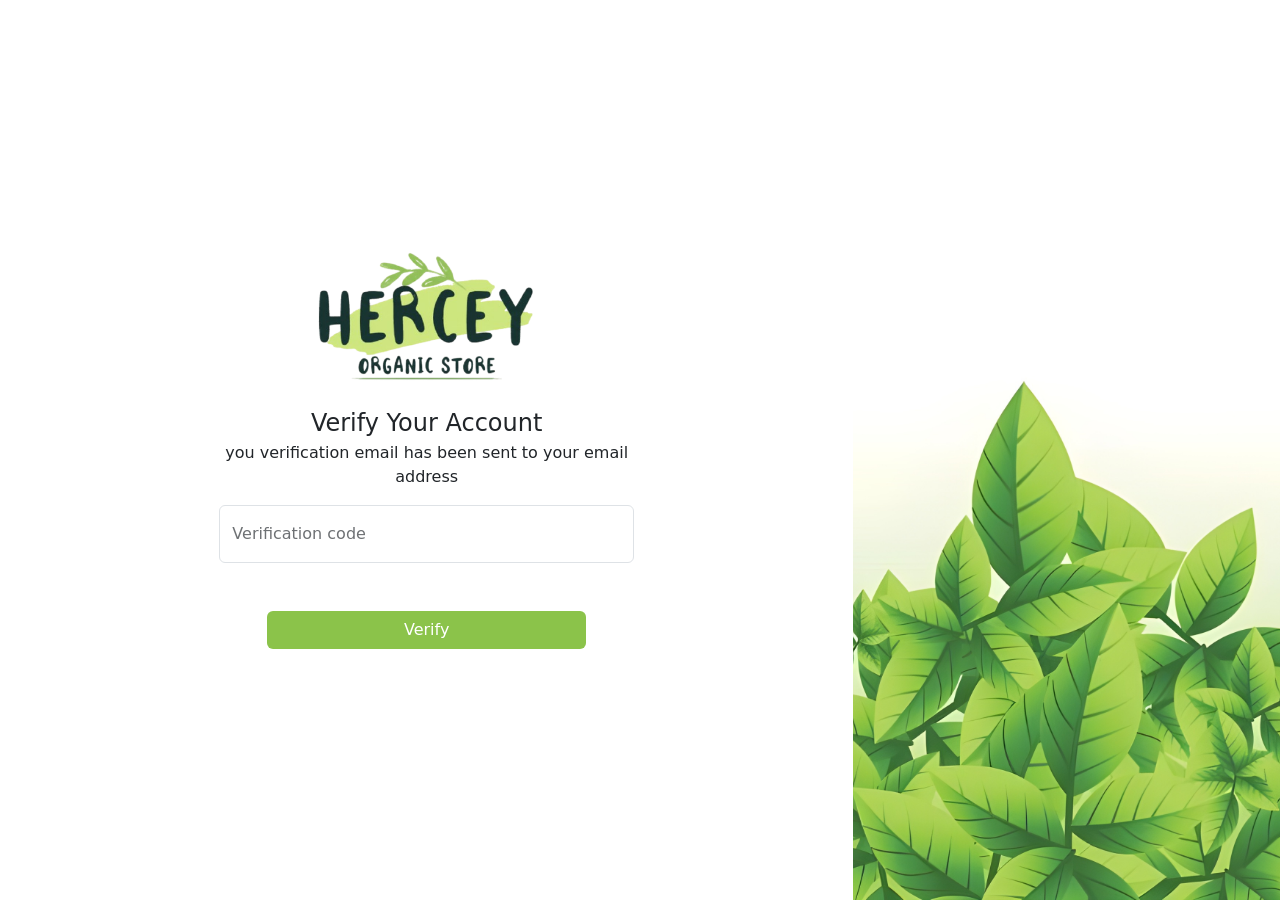
<file: src/main/webapp/account_verification.html>
<!DOCTYPE html>
<html lang="en">
<head>
    <meta charset="UTF-8">
    <meta name="viewport" content="width=device-width, initial-scale=1.0">
    <title>Hercy - account_verification</title>
    <link href="assets/css/onboarding.css" rel="stylesheet">
    <link href="assets/icons/favicon.ico" type="image/x-ico" rel="icon">
    <link href="assets/bootstrap/css/bootstrap.min.css" rel="stylesheet">
</head>
<body style="height: 100vh">
<div class="container-fluid col-12 h-100" style="height: 100%">
    <div class="row h-100" style="height: 100%">
        <div class="col-12 col-lg-8 d-flex conta" style="height: 100%">
            <div class="col-12 h-100 d-flex justify-content-center align-items-center flex-column">
                <div class="col-12 col-lg-6">
                    <div class="col-12 mb-4">
                        <div class="brand "></div>
                    </div>
                    <div class="col-12 text-center fs-4 fw-medium">Verify Your Account</div>
                    <div>
                        <p class="text-center">you verification email has been sent to your email address</p>
                    </div>
                    <div class="col-12 form-floating mb-3">
                        <input class="form-control mb-3" id="verificationCode" placeholder="verification code"
                               type="text">
                        <label for="verificationCode">Verification code</label>
                    </div>
                    <div class="col-12 px-5 mt-5">
                        <button class="col-12 btn fw-medium"
                                style="background-color: #8bc34a; color: white; font-size: medium"
                                onclick="verify_account()"
                        >
                            Verify
                        </button>
                    </div>
                </div>
            </div>
        </div>
        <div class="col-lg-4 d-none d-lg-block bg-artwork h-100" style="height: 100%"></div>
    </div>
    <script src="assets/js/verify_account.js"></script>
    <script src="assets/js/notiflix-aio-3.2.8.min.js"></script>
    <script src="assets/js/notification.js"></script>
</div>
</body>
</html>
</file>
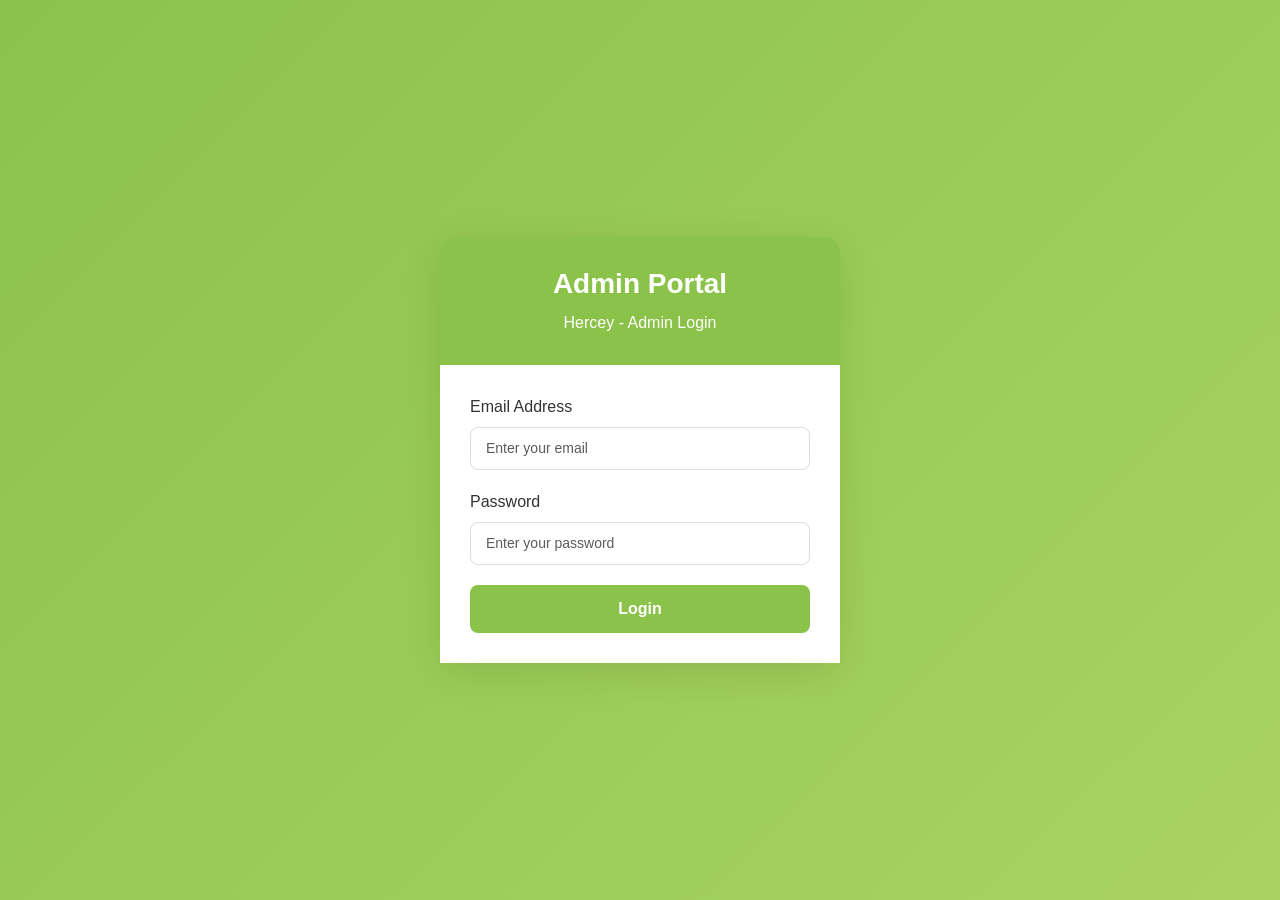
<file: src/main/webapp/admin_login.html>
<!DOCTYPE html>
<html lang="en">
<head>
    <meta charset="UTF-8">
    <meta name="viewport" content="width=device-width, initial-scale=1.0">
    <title>Admin Login - Hercey</title>
    <link href="assets/icons/favicon.ico" type="image/x-ico" rel="icon">
    <link href="assets/bootstrap/css/bootstrap.min.css" rel="stylesheet">
    <link href="assets/css/nav.css" rel="stylesheet">
    <link rel="stylesheet" href="https://cdn.jsdelivr.net/npm/bootstrap-icons@1.13.1/font/bootstrap-icons.min.css">
    <style>
        .login-container {
            min-height: 100vh;
            display: flex;
            align-items: center;
            justify-content: center;
            background: linear-gradient(135deg, #8bc34a 0%, #a9d361 100%);
        }
        .login-card {
            width: 100%;
            max-width: 400px;
            border-radius: 15px;
            box-shadow: 0 10px 40px rgba(0, 0, 0, 0.1);
        }
        .login-header {
            background-color: #8bc34a;
            color: white;
            padding: 30px;
            text-align: center;
            border-radius: 15px 15px 0 0;
        }
        .login-header h3 {
            margin-bottom: 10px;
            font-weight: 600;
        }
        .login-body {
            padding: 30px;
            background: white;
        }
        .form-group {
            margin-bottom: 20px;
        }
        .form-group label {
            font-weight: 500;
            margin-bottom: 8px;
            color: #333;
        }
        .form-group input {
            border: 1px solid #ddd;
            border-radius: 8px;
            padding: 10px 15px;
            font-size: 14px;
        }
        .form-group input:focus {
            border-color: #8bc34a;
            box-shadow: 0 0 0 3px rgba(139, 195, 74, 0.1);
        }
        .login-btn {
            width: 100%;
            background-color: #8bc34a;
            color: white;
            border: none;
            padding: 12px;
            border-radius: 8px;
            font-weight: 600;
            cursor: pointer;
            transition: background-color 0.3s;
        }
        .login-btn:hover {
            background-color: #7ba938;
        }
        .login-btn:disabled {
            background-color: #ccc;
            cursor: not-allowed;
        }
        .error-message {
            color: #dc3545;
            font-size: 14px;
            margin-top: 10px;
            display: none;
        }
        .success-message {
            color: #28a745;
            font-size: 14px;
            margin-top: 10px;
            display: none;
        }
    </style>
</head>
<body>

<div class="login-container">
    <div class="login-card">
        <div class="login-header">
            <h3>Admin Portal</h3>
            <p class="mb-0">Hercey - Admin Login</p>
        </div>
        <div class="login-body">
            <form id="adminLoginForm" onsubmit="handleAdminLogin(event)">
                <div class="form-group">
                    <label for="email">Email Address</label>
                    <input
                        type="email"
                        class="form-control"
                        id="email"
                        name="email"
                        placeholder="Enter your email"
                        required>
                </div>

                <div class="form-group">
                    <label for="password">Password</label>
                    <input
                        type="password"
                        class="form-control"
                        id="password"
                        name="password"
                        placeholder="Enter your password"
                        required>
                </div>

                <button type="submit" class="login-btn" id="loginBtn">
                    <span id="btnText">Login</span>
                    <span id="btnSpinner" style="display: none;">
                        <i class="bi bi-arrow-repeat spinner"></i> Logging in...
                    </span>
                </button>

                <div id="errorMessage" class="error-message"></div>
                <div id="successMessage" class="success-message"></div>
            </form>
        </div>
    </div>
</div>

<script src="assets/bootstrap/js/bootstrap.bundle.min.js"></script>
<script src="assets/js/notiflix-aio-3.2.8.min.js"></script>

<style>
    .spinner {
        animation: spin 1s linear infinite;
        display: inline-block;
    }
    @keyframes spin {
        from { transform: rotate(0deg); }
        to { transform: rotate(360deg); }
    }
</style>

<script>
    async function handleAdminLogin(event) {
        event.preventDefault();

        const email = document.getElementById('email').value;
        const password = document.getElementById('password').value;
        const loginBtn = document.getElementById('loginBtn');
        const btnText = document.getElementById('btnText');
        const btnSpinner = document.getElementById('btnSpinner');
        const errorMessage = document.getElementById('errorMessage');
        const successMessage = document.getElementById('successMessage');

        // Reset messages
        errorMessage.style.display = 'none';
        successMessage.style.display = 'none';

        // Disable button and show spinner
        loginBtn.disabled = true;
        btnText.style.display = 'none';
        btnSpinner.style.display = 'inline';

        try {
            const response = await fetch('api/admin/login', {
                method: 'POST',
                headers: {
                    'Content-Type': 'application/json'
                },
                body: JSON.stringify({
                    email: email,
                    password: password
                })
            });

            const data = await response.json();

            if (data.status) {
                successMessage.textContent = data.message;
                successMessage.style.display = 'block';

                // Redirect to admin dashboard after 1 second
                setTimeout(() => {
                    window.location.href = 'admin.html';
                }, 1000);
            } else {
                errorMessage.textContent = data.message || 'Login failed. Please try again.';
                errorMessage.style.display = 'block';

                // Re-enable button
                loginBtn.disabled = false;
                btnText.style.display = 'inline';
                btnSpinner.style.display = 'none';
            }
        } catch (error) {
            errorMessage.textContent = 'An error occurred. Please try again.';
            errorMessage.style.display = 'block';
            console.error('Error:', error);

            // Re-enable button
            loginBtn.disabled = false;
            btnText.style.display = 'inline';
            btnSpinner.style.display = 'none';
        }
    }
</script>

</body>
</html>
</file>
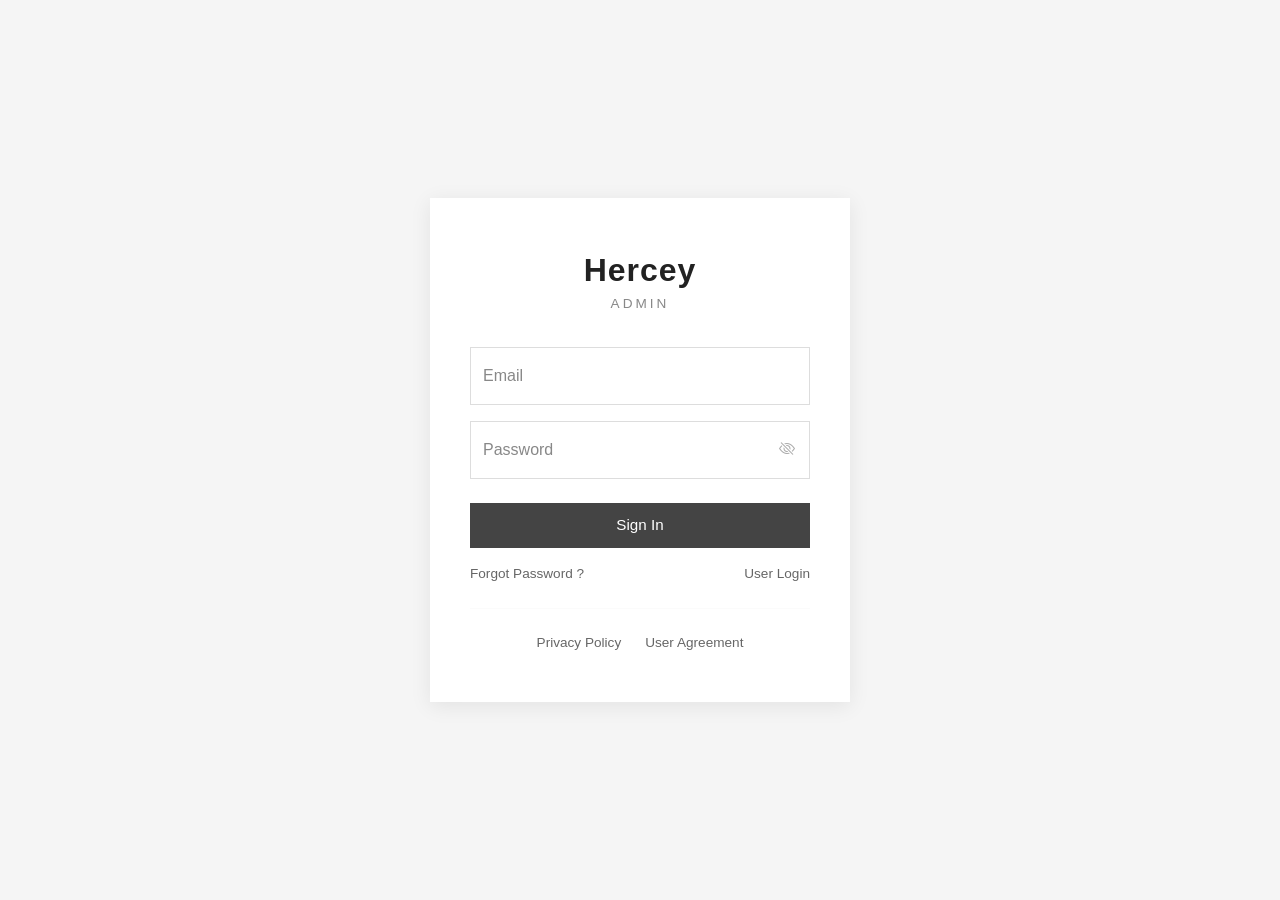
<file: src/main/webapp/admin_sign_in.html>
<!DOCTYPE html>
<html lang="en">
<head>
    <meta charset="UTF-8">
    <meta name="viewport" content="width=device-width, initial-scale=1.0">
    <title>Hercey - Admin Login</title>
    <link href="assets/icons/favicon.ico" type="image/x-ico" rel="icon">
    <link href="assets/bootstrap/css/bootstrap.min.css" rel="stylesheet">
    <link rel="stylesheet" href="https://cdn.jsdelivr.net/npm/bootstrap-icons@1.13.1/font/bootstrap-icons.min.css">
    <style>
        body {
            font-family: 'Rubik', sans-serif;
            height: 100vh;
            background-color: #f5f5f5;
            display: flex;
            align-items: center;
            justify-content: center;
        }

        .admin-card {
            background: white;
            padding: 3rem 2.5rem;
            width: 100%;
            max-width: 420px;
            box-shadow: 0 4px 20px rgba(0, 0, 0, 0.08);
        }

        .admin-card .brand-mark {
            font-size: 2rem;
            font-weight: 600;
            color: #222;
            letter-spacing: 1px;
            margin-bottom: 0;
        }

        .admin-card .brand-sub {
            font-size: 0.85rem;
            font-weight: 300;
            color: #888;
            letter-spacing: 3px;
            text-transform: uppercase;
            margin-bottom: 2rem;
        }

        .admin-card .form-control {
            border-radius: 0;
            border: 1px solid #ddd;
            font-size: 0.95rem;
        }

        .admin-card .form-control:focus {
            border-color: #666;
            box-shadow: none;
        }

        .admin-card .btn-admin {
            background-color: #444;
            color: white;
            border-radius: 0;
            padding: 0.7rem 1rem;
            font-size: 0.95rem;
            font-weight: 400;
            border: none;
            transition: background-color 0.2s;
        }

        .admin-card .btn-admin:hover {
            background-color: #222;
            color: white;
        }

        .admin-card .form-floating > label {
            font-weight: 300;
            color: #888;
        }

        .admin-card .password-toggle-icon {
            position: absolute;
            top: 50%;
            right: 15px;
            transform: translateY(-50%);
            cursor: pointer;
            z-index: 10;
            color: #aaa;
        }

        .admin-card .form-floating input {
            padding-right: 40px;
        }

        .admin-card a {
            color: #666;
            text-decoration: none;
            font-size: 0.85rem;
        }

        .admin-card a:hover {
            color: #222;
            text-decoration: underline;
        }

        .admin-divider {
            border: 0;
            height: 1px;
            background: #eee;
            margin: 1.5rem 0;
        }

        ::selection {
            background-color: rgba(0, 0, 0, 0.15);
            color: #000;
        }
        ::-moz-selection {
            background-color: rgba(0, 0, 0, 0.15);
            color: #000;
        }
    </style>
</head>
<body>

<div class="admin-card">

    <p class="brand-mark text-center">Hercey</p>
    <p class="brand-sub text-center">admin</p>

    <div class="form-floating mt-3">
        <input class="form-control" id="email" placeholder="Email" type="text">
        <label for="email">Email</label>
    </div>

    <div class="form-floating position-relative mt-3">
        <input type="password" id="password" placeholder="password" class="form-control">
        <label for="password" class="form-label">Password</label>
        <i class="bi bi-eye-slash password-toggle-icon" onclick="togglePassword('password', this)"></i>
    </div>

    <div class="mt-4 d-flex flex-column">
        <button class="btn btn-admin w-100" onclick="adminSignIn()">Sign In</button>
    </div>

    <div class="d-flex justify-content-between mt-3">
        <a href="#">Forgot Password ?</a>
        <a href="sign_in.html">User Login</a>
    </div>

    <hr class="admin-divider">

    <div class="d-flex justify-content-center gap-4">
        <a class="text-decoration-none" href="#">Privacy Policy</a>
        <a class="text-decoration-none" href="#">User Agreement</a>
    </div>

</div>

<script>
    function togglePassword(inputId, icon) {
        const input = document.getElementById(inputId);
        const isPassword = input.getAttribute('type') === 'password';
        input.setAttribute('type', isPassword ? 'text' : 'password');
        icon.classList.toggle('bi-eye-slash');
        icon.classList.toggle('bi-eye');
    }

    async function adminSignIn() {
        const email = document.getElementById('email').value;
        const password = document.getElementById('password').value;

        if (!email || !password) {
            Notiflix.Notify.failure('Please fill in all fields');
            return;
        }

        Notiflix.Loading.standard('Signing in...');

        try {
            const response = await fetch('api/admin/login', {
                method: 'POST',
                headers: {
                    'Content-Type': 'application/json'
                },
                body: JSON.stringify({
                    email: email,
                    password: password
                })
            });

            const data = await response.json();

            if (data.status) {
                Notiflix.Loading.remove();
                Notiflix.Notify.success(data.message);

                // Redirect to admin dashboard after 1 second
                setTimeout(() => {
                    window.location.href = 'admin.html';
                }, 1000);
            } else {
                Notiflix.Loading.remove();
                Notiflix.Notify.failure(data.message || 'Login failed. Please try again.');
            }
        } catch (error) {
            Notiflix.Loading.remove();
            Notiflix.Notify.failure('An error occurred. Please try again.');
            console.error('Error:', error);
        }
    }
</script>

<script src="assets/js/notiflix-aio-3.2.8.min.js"></script>
</body>
</html>
</file>
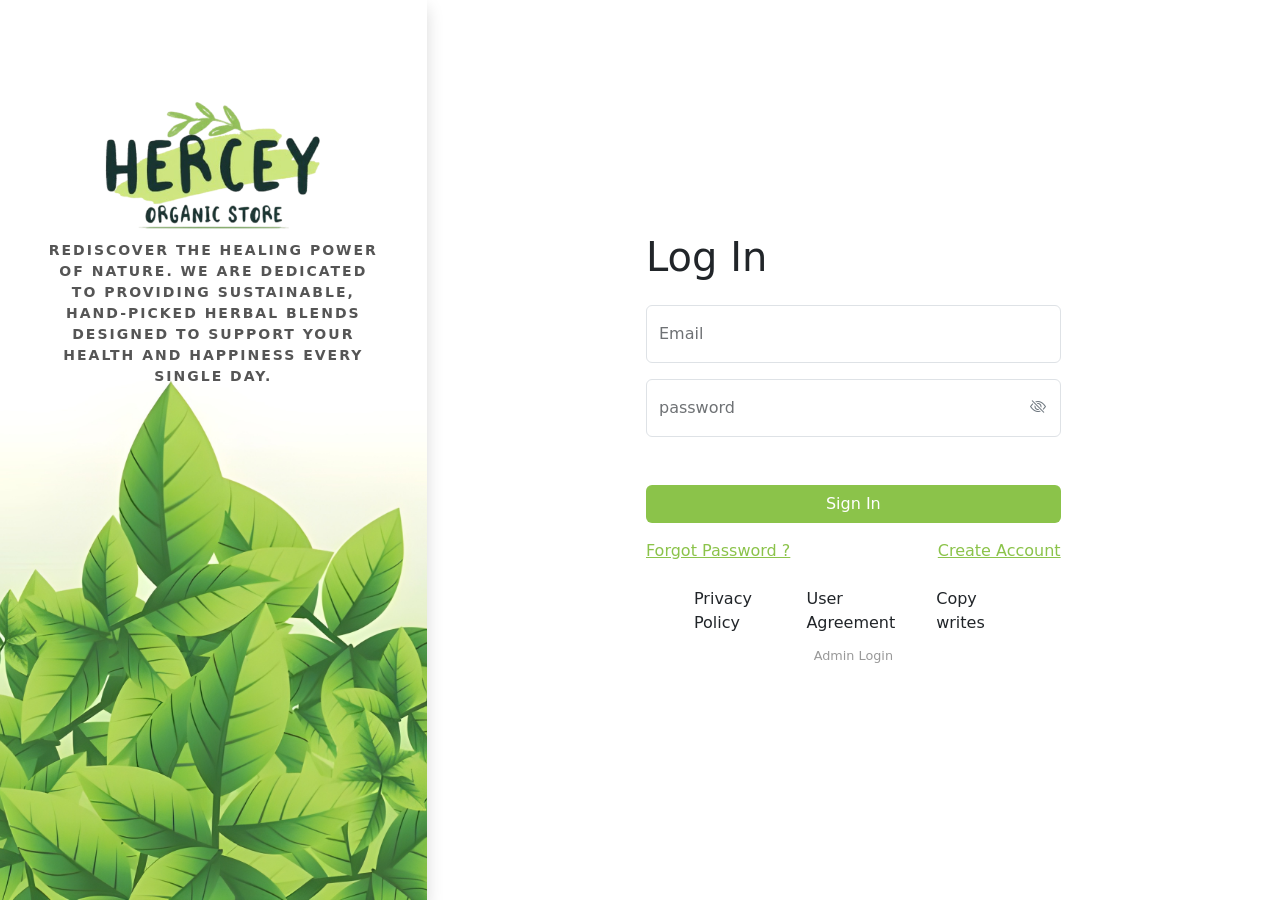
<file: src/main/webapp/sign_in.html>
<!DOCTYPE html>
<html lang="en">
<head>
    <meta charset="UTF-8">
    <meta name="viewport" content="width=device-width, initial-scale=1.0">
    <title>Hercy - Sign In</title>
    <link href="assets/css/onboarding.css" rel="stylesheet">
    <link href="assets/icons/favicon.ico" type="image/x-ico" rel="icon">
    <link href="assets/bootstrap/css/bootstrap.min.css" rel="stylesheet">
    <link rel="stylesheet" href="https://cdn.jsdelivr.net/npm/bootstrap-icons@1.13.1/font/bootstrap-icons.min.css">

</head>
<body style="height: 100vh">
<div class="container-fluid col-12 h-100" style="height: 100%">
    <div class="row h-100" style="height: 100%">
        <div class="col-lg-4 d-none d-lg-block bg-artwork shadow">
            <div class="brand"></div>
            <p class="text-center col-10 offset-1 brand-tagline">Rediscover the healing power of nature. We are dedicated to providing sustainable, hand-picked herbal blends designed to support your health and happiness every single day.</p>
        </div>
        <div class="col-12 col-lg-8 d-flex" style="height: 100%">
            <div class="col-12 h-100 d-flex justify-content-center align-items-center flex-column">
                    <div class="col-12 col-lg-6">

                    <h1 class="mb-4">Log In</h1>
                    <div class="form-floating mt-3">
                        <input class="form-control" id="email" placeholder="Email" type="text">
                        <label for="email">Email</label>
                    </div>

                    <div class="form-floating position-relative mt-3">
                        <input type="password" id="password" placeholder="confirm_password" class="form-control">
                        <label for="password" class="form-label">password</label>
                        <i class="bi bi-eye-slash password-toggle-icon" onclick="togglePassword('password', this)"></i>
                    </div>

                    <div class="mt-5 d-flex flex-column">
                        <button class="sign-in-button btn"
                                style="background-color: #8bc34a; color: white; font-size: medium"
                                onclick="sign_in()">Sign In
                        </button>
                    </div>
                    <span class="mt-3 d-flex flex-row justify-content-between">
                            <a href="#" style="text-decoration-color:#8bc34a; color: #8bc34a ">Forgot Password ?</a>
                            <a href="sign_up.html" style="text-decoration-color:#8bc34a; color: #8bc34a ">Create Account</a>
                    </span>
                    <div class="mt-4 d-flex align-items-center justify-content-between px-5">
                        <a class="text-decoration-none text-dark me-4" href="#">Privacy Policy</a>
                        <a class="text-decoration-none text-dark me-4" href="#">User Agreement</a>
                        <a class="text-decoration-none text-dark" href="#">Copy writes</a>
                    </div>
                    <div class="mt-2 text-center">
                        <a href="admin_sign_in.html" class="text-decoration-none" style="color: #999; font-size: 0.8rem;">Admin Login</a>
                    </div>

                </div>
            </div>
        </div>
<!--        <div class="col-4 bg-artwork h-100" style="height: 100%"></div>-->
    </div>
</div>

<script src="assets/js/sign_in.js"></script>
<script src="assets/js/notification.js"></script>
<script src="assets/js/notiflix-aio-3.2.8.min.js"></script>
</body>
</html>
</file>
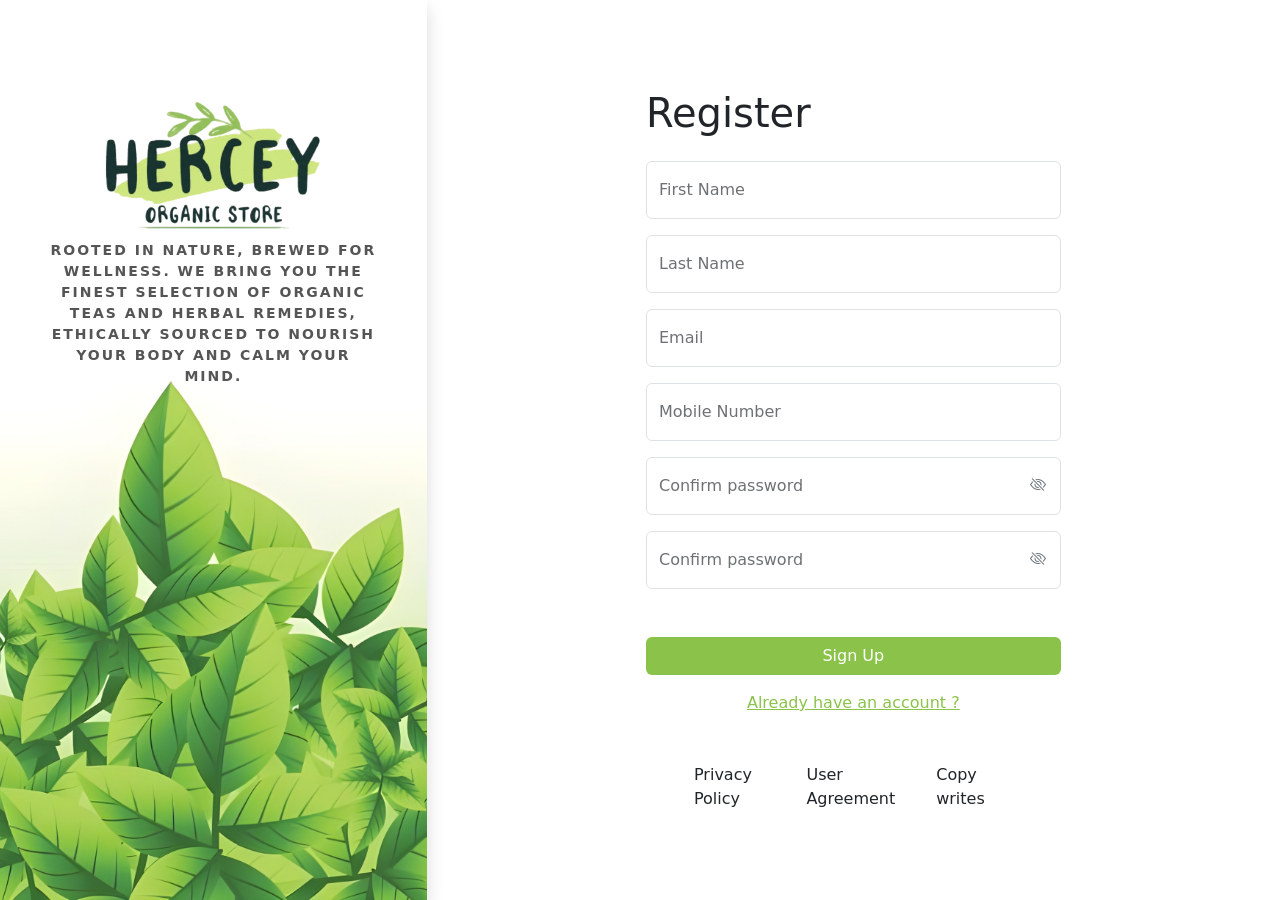
<file: src/main/webapp/sign_up.html>
<!DOCTYPE html>
<html lang="en">
<head>
    <meta charset="UTF-8">
    <meta name="viewport" content="width=device-width, initial-scale=1.0">
    <title>Hercy - Sign up</title>
    <link href="assets/css/onboarding.css" rel="stylesheet">
    <link href="assets/icons/favicon.ico" type="image/x-ico" rel="icon">
    <link href="assets/css/vendor/magnific-popup.css" rel="stylesheet">
    <link href="assets/bootstrap/css/bootstrap.min.css" rel="stylesheet">
    <link href="assets/css/notification.css" rel="stylesheet">
    <link rel="stylesheet" href="https://cdn.jsdelivr.net/npm/bootstrap-icons@1.13.1/font/bootstrap-icons.min.css">
</head>
<body style="height: 100vh">
<div class="container-fluid col-12 h-100" style="height: 100%">
    <div class="row h-100" style="height: 100%">
        <div class="col-lg-4 d-none d-lg-block bg-artwork shadow">
            <div class="brand"></div>
            <p class="text-center col-10 offset-1 brand-tagline">Rooted in nature, brewed for wellness. We bring you the finest selection of organic teas and herbal remedies, ethically sourced to nourish your body and calm your mind.</p>
        </div>
        <div class="col-12 col-lg-8 d-flex conta" style="height: 100%">
            <div class="col-12 h-100 d-flex justify-content-center align-items-center flex-column">
                <div class="col-12 col-lg-6">
                    <h1 class="mb-4">Register</h1>
                    <div class="form-floating mb-3">
                        <input class="form-control mb-3" id="fn" type="text" placeholder="">
                        <label for="fn">First Name</label>
                    </div>

                    <div class="form-floating mb-3">
                        <input class="form-control mb-3" id="ln" placeholder="Last Name" type="text">
                        <label for="ln">Last Name</label>
                    </div>
                    <div class="form-floating mb-3">
                        <input class="form-control mb-3" id="email" placeholder="email" type="text">
                        <label for="email">Email</label>
                    </div>
                    <div class="form-floating mb-3">
                        <input class="form-control mb-3" id="mobile" placeholder="Mobile Number" type="text">
                        <label for="mobile">Mobile Number</label>
                    </div>

                    <div class="form-floating position-relative mb-3">
                        <input type="password" id="password" placeholder="password" class="form-control">
                        <label for="password" class="form-label">Confirm password</label>
                        <i class="bi bi-eye-slash password-toggle-icon" onclick="togglePassword('password', this)"></i>
                    </div>

                    <div class="form-floating position-relative mb-3">
                        <input type="password" id="password2" placeholder="confirm_password" class="form-control">
                        <label for="password2" class="form-label">Confirm password</label>
                        <i class="bi bi-eye-slash password-toggle-icon" onclick="togglePassword('password2', this)"></i>
                    </div>


                    <div class="mt-5 d-flex flex-column">
                        <button class="sign-in-button btn" onclick="sign_up()" style="background-color: #8bc34a; color: white; font-size: medium">
                            Sign Up
                        </button>
                    </div>
                    <span class="mt-3 d-flex flex-row justify-content-center">
                            <a href="sign_in.html"
                               style="text-decoration-color:#8bc34a; color: #8bc34a ">Already have an account ?</a>
                    </span>
                    <div class="mt-5 d-flex align-items-center justify-content-between px-5">
                        <a class="text-decoration-none text-dark me-4" href="#">Privacy Policy</a>
                        <a class="text-decoration-none text-dark me-4" href="#">User Agreement</a>
                        <a class="text-decoration-none text-dark" href="#">Copy writes</a>
                    </div>

                </div>
            </div>
        </div>
    </div>
</div>
<script src="assets/js/vendor/jquery.js"></script>
<script src="assets/js/vendor/jquery.magnific-popup.min.js"></script>
<!--<script src="assets/js/main.js"></script>-->
<script src="assets/js/notification.js"></script>
<script src="assets/js/sign_up.js"></script>
<script src="assets/js/notiflix-aio-3.2.8.min.js"></script>
</body>
</html>
</file>
<file: src/main/webapp/assets/css/onboarding.css>
.bg-artwork {
    display: flex;
    justify-content: start;
    align-items: center;
    flex-direction: column;

    padding-top: 100px;

    background-image: url("../images/leaf-wave-illustration.jpg");
    background-size: cover;
    background-repeat: no-repeat;
    background-position: bottom;
    height: 100%;
}

.brand-tagline {
    text-transform: uppercase;
    letter-spacing: 2px;
    font-size: 14px;
    color: #555;
    margin-top: -10px;
    font-weight: 600;
}

.brand {
    width: 100%;
    background-image: url("../images/Hercey_Brand_logo.png");
    background-size: contain;
    background-repeat: no-repeat;
    background-position: center;
    height: 130px;
    margin-bottom: 20px;
}

.sign-in-button {
    background-color: #8bc34a;
    color: white;
}



/*   Password hide|show toggle   */
.password-toggle-icon {
    position: absolute;
    top: 50%;
    right: 15px;
    transform: translateY(-50%);
    cursor: pointer;
    z-index: 10;
    color: #6c757d;
}

.form-floating input {
    padding-right: 40px;
}
/*   Password hide|show toggle end   */

::selection {
    background-color: rgba(139, 195, 74, 0.35); /* Your Green Color */
    color: #000000; /* Changes text to white for better contrast */
}

/* Fallback for Firefox */
::-moz-selection {
    background-color: #8BC34AFF;
    color: #ffffff;
}

@media (max-width: 991.98px) {
    .bg-artwork { display: none; }
    .brand { height: 80px; width: 200px; margin: 0 auto 20px; }
}

@media (max-width: 576px) {
    .brand-tagline { font-size: 12px; letter-spacing: 1px; }
}
</file>
<file: src/main/webapp/assets/css/nav.css>
body {
    font-family: 'Rubik', sans-serif;
}

.brand-logo {
    background-image: url("../images/Hercey_Brand_logo.png");
    background-size: contain;
    background-repeat: no-repeat;
    background-position: left center;
    width: 120px; /* Slightly smaller for mobile safety */
    height: 40px;
    display: block;
}

/* Make logo bigger on desktop */
@media (min-width: 992px) {
    .brand-logo {
        width: 200px;
        height: 70px;
    }
}

.nlink {
    font-size: 16px;
    color: #1a1d20;
    text-decoration: none;
    transition: color 0.2s ease;
}

.nlink:hover {
    color: #8BC34A;
    text-decoration: underline;
}

.price {
    font-weight: 500;
    font-size: 14px; /* Slightly smaller font for mobile price */
    white-space: nowrap;
}

.kart-icon {
    background-image: url("../icons/bag.svg");
    background-position: center;
    background-repeat: no-repeat;
    background-size: contain;
    width: 30px; /* Adjusted for mobile fit */
    height: 30px;
    cursor: pointer;
}

.profile-icon {
    background-image: url("../icons/person-fill.svg");
    background-position: center;
    background-repeat: no-repeat;
    background-size: contain;
    width: 37px; /* Adjusted for mobile fit */
    height: 36px;
    cursor: pointer;
}

/*Footer*/
/* --- Global Reset and Footer Background --- */
.site-footer {
    background-color: #f8f8f8; /* Light gray background */
    color: #333; /* Default text color */
    font-family: Arial, sans-serif; /* Use a common readable font */
}

.footer-bottom {
    border-top: 1px solid #e0e0e0;
}

/* --- Feature Icons Section --- */
#footer-features p {
    font-size: 0.85rem;
    color: #6c757d !important; /* Muted color for descriptions */
}

/* Note: You must replace 'path/to/iconX.png' with actual images/SVGs and size them. */
.footer-icon {
    width: 40px;
    height: 40px;
}

/* --- Main Links Section --- */
.footer-title {
    font-size: 1.1rem;
    font-weight: 700;
    margin-bottom: 1rem;
    color: #333;
}

.footer-links li {
    margin-bottom: 0.5rem;
}

.footer-links a {
    color: #6c757d; /* Muted color for links */
    text-decoration: none; /* Remove underline */
    font-size: 0.95rem;
}

.footer-links a:hover {
    color: #8bc34a; /* Hover effect */
}

/* --- Download App Badges --- */
.app-badge-img {
    width: 150px; /* Adjust size as needed */
    height: auto;
}

/* --- Footer Bottom Styling (Socials & Payments) --- */
.social-icons a {
    color: #6c757d;
    font-size: 1.1rem;
    margin-right: 0.8rem;
    transition: color 0.2s;
}

.social-icons a:hover {
    color: #000;
}

.payment-icons {
    font-size: 1.5rem;
}
.scroll-to-top-btn {
    position: fixed;
    right: 20px;
    bottom: 20px;
    width: 45px;
    height: 45px;
    border-radius: 10%;
    box-shadow: 0 4px 6px rgba(0, 0, 0, 0.1);
    border: none;
    z-index: 1000;
}
</file>
<file: src/main/webapp/assets/css/notification.css>
/* Notification */
.notification-container {
  --popup-min-width: 200px;
  --popup-max-height: 400px;
  --min-header-height: 42px;
  --popup-border-radius: 8px;
  --popup-border-width: 1px;
  --popup-border-left-width: 6px;
  --popup-border-color: transparent;
  --popup-box-shadow: 0 0 20px rgba(255, 255, 255, 0.6);
  --popup-dividing-border: 1px solid rgba(0, 0, 0, 0.05);
  /* dialog */
  --popup-dialog-bg: rgba(255, 255, 255, 0.93);
  --popup-dialog-border-width: 1px;
  --popup-dialog-border-left-width: 8px;
  --popup-dialog-lborder-color: #0b8dad;
  --popup-dialog-border-color: transparent;
  --popup-dialog-title-color: #222;
  --popup-dialog-desc-color: #444;
  --popup-dialog-close-x-color: #a61818;
  --popup-dialog-box-shadow: -1px -1px 20px rgba(255, 255, 255, 0.4),
    5px 5px 15px rgba(0, 0, 0, 0.8);
  /* dialog buttons */
  --popup-btns-dividing-border: none;
  --popup-btn-border-width: 2px;
  --popup-btn-min-height: 38px;
  --popup-btn-min-width: 80px;
  --popup-btn-radus: 8px;
  --popup-btn-text-shadow: 1px 1px rgba(0, 0, 0, 0.6);
  --popup-action-border: #12ba82;
  --popup-action-color: #12ba82;
  --popup-cancel-border: #bbb;
  --popup-cancel-color: #a61818;
  --popup-cancel-hover-color: #ff0000;
  --popup-action-hover-color: #14d796;
  /* error */
  --popup-error-bg: #fff0f0;
  --popup-error-color: #9f3a38;
  --popup-error-border-color: #e0b4b4;
  --popup-error-lborder-color: #ca0e0e;
  --popup-error-title-color: #f01111;
  --popup-error-close-x-color: #ca0e0e;
  /* warning */
  --popup-warning-bg: #fffaf3;
  --popup-warning-color: #997240;
  --popup-warning-border-color: #c9ba9b;
  --popup-warning-lborder-color: #f7a307;
  --popup-warning-title-color: #f07911;
  --popup-warning-close-x-color: #997240;
  /* success */
  --popup-success-bg: #fcfff5;
  --popup-success-color: #1a531b;
  --popup-success-border-color: #6da16d;
  --popup-success-lborder-color: #1e9520;
  --popup-success-title-color: #12ba82;
  --popup-success-close-x-color: #6a9469;
  /* info */
  --popup-info-bg: #f8ffff;
  --popup-info-color: #064b84;
  --popup-info-border-color: #295b83;
  --popup-info-lborder-color: #0b86ea;
  --popup-info-title-color: #2984c4;
  --popup-info-close-x-color: #5a7184;
}

.notification-container {
  position: fixed;
  font-size: 1em;
  z-index: 1001;
  transition: all 0.4s linear;
}

.notification-container.center {
  top: 30%;
  left: 50%;
  transform: translate(-50%, -30%);
  height: fit-content;
}

.notification-container.top-left {
  left: 1vw;
  top: 2vh;
}

.notification-container.bottom-left {
  left: 1vw;
  bottom: 2vh;
}

.notification-container.top-right {
  right: 1vw;
  top: 2vh;
}

.notification-container.bottom-right {
  right: 1vw;
  bottom: 2vh;
}

.notification-container.top-right .notification,
.notification-container.bottom-right .notification {
  margin-left: auto;
}

.notification {
  position: relative;
  overflow: hidden;
  width: 350px;
  min-width: var(--popup-min-width);
  max-width: 98vw;
  max-height: var(--popup-max-height);
  margin-bottom: 6px;
  border: var(--popup-border-width) solid var(--popup-border-color);
  border-left-width: var(--popup-border-left-width);
  border-radius: var(--popup-border-radius);
  box-shadow: var(--popup-box-shadow);
  transition-property: all;
  transition-duration: 0.5s;
  transition-timing-function: cubic-bezier(0, 1, 0.5, 1);
  user-select: none;
  z-index: 1001;
}

.notification-title {
  display: flex;
  justify-content: space-between;
  align-items: center;
  min-height: var(--min-header-height);
  line-height: var(--min-header-height);
  border-bottom: var(--popup-dividing-border);
}

.notification-title .title {
  padding-left: 12px;
  flex: 1;
  font-size: 1.2em;
  font-weight: 500;
}

.notification-body {
  position: relative;
  display: flex;
  justify-content: flex-start;
  align-items: center;
  min-height: 56px;
  padding: 0;
  word-break: break-word !important;
}

.notification-body .notification-close {
  position: absolute;
  top: 4px;
  right: 4px;
}

.notification-desc {
  position: relative;
  overflow: hidden;
  flex: 1;
  font-weight: 500;
  line-height: 2em;
  padding: 16px 12px;
  max-height: calc(var(--popup-max-height) - var(--min-header-height));
}

/* spec */
.notification-dialog {
  position: relative;
  background-color: var(--popup-dialog-bg);
  color: var(--popup-dialog-desc-color);
  border-color: var(--popup-dialog-border-color);
  border-width: var(--popup-dialog-border-width);
  border-left-width: var(--popup-dialog-border-left-width);
  border-left-color: var(--popup-dialog-lborder-color);
  box-shadow: var(--popup-dialog-box-shadow);
}

.notification-dialog .notification-title {
  color: var(--popup-dialog-title-color);
}

.notification-error {
  background-color: var(--popup-error-bg);
  color: var(--popup-error-color);
  border-color: var(--popup-error-border-color);
  border-left-color: var(--popup-error-lborder-color);
}

.notification-error .notification-title {
  color: var(--popup-error-title-color);
}

.notification-success {
  background-color: var(--popup-success-bg);
  color: var(--popup-success-color);
  border-color: var(--popup-success-border-color);
  border-left-color: var(--popup-success-lborder-color);
}

.notification-success .notification-title {
  color: var(--popup-success-title-color);
}

.notification-warning {
  background: var(--popup-warning-bg);
  color: var(--popup-warning-color);
  border-color: var(--popup-warning-border-color);
  border-left-color: var(--popup-warning-lborder-color);
}

.notification-warning .notification-title {
  color: var(--popup-warning-title-color);
}

.notification-info {
  background: var(--popup-info-bg);
  color: var(--popup-info-color);
  border-color: var(--popup-info-border-color);
  border-left-color: var(--popup-info-lborder-color);
}

.notification-info .notification-title {
  color: var(--popup-info-title-color);
}

.notification-close {
  display: block;
  height: 24px;
  width: 24px;
  transition: color 0.1s;
  cursor: pointer;
}

.notification-close svg {
  display: block;
}

.notification-close .close-x {
  fill: transparent;
  stroke-linecap: round;
  stroke-width: 5;
}

.notification-dialog .close-x {
  stroke: var(--popup-dialog-close-x-color);
}

.notification-error .close-x {
  stroke: var(--popup-error-close-x-color);
}

.notification-warning .close-x {
  stroke: var(--popup-warning-close-x-color);
}

.notification-success .close-x {
  stroke: var(--popup-success-close-x-color);
}

.notification-info .close-x {
  stroke: var(--popup-info-close-x-color);
}

.bottom-right .notification.animation-slide-in,
.top-right .notification.animation-slide-in {
  animation: slide-in 0.4s forwards, bounceIn 0.7s forwards;
  transform: translateX(100%);
}

.bottom-right .notification.animation-slide-out,
.top-right .notification.animation-slide-out {
  animation: right-slide-out 0.4s forwards;
}

.top-left .notification.animation-slide-in,
.bottom-left .notification.animation-slide-in {
  animation: slide-in 0.4s forwards, bounceIn 0.7s forwards;
  transform: translateX(-100%);
}

.top-left .notification.animation-slide-out,
.bottom-left .notification.animation-slide-out {
  animation: left-slide-out 0.4s forwards;
}

.notification.animation-fade-in {
  animation: fade-in 0.4s forwards;
}

.notification.animation-fade-out {
  animation: fade-out 0.4s forwards;
}

.notification-buttons {
  display: flex;
  justify-content: space-around;
  padding: 4px 0;
  border-top: var(--popup-btns-dividing-border);
}

.notification-button {
  position: relative;
  display: inline-block;
  cursor: pointer;
  min-height: var(--popup-btn-min-height);
  min-width: var(--popup-btn-min-width);
  font-weight: 600;
  text-align: center;
  vertical-align: middle;
  border: var(--popup-btn-border-width) solid transparent;
  border-radius: var(--popup-btn-radus);
  text-shadow: var(--popup-btn-text-shadow);
}

.notification-button::before {
  position: absolute;
  left: 0;
  top: 0;
  width: 100%;
  height: 100%;
  display: flex;
  justify-content: center;
  align-items: center;
  font-size: 1.32em;
}

.notification-cancel:before {
  content: '\2717';
}

.notification-cancel {
  color: var(--popup-cancel-color);
  border-color: var(--popup-cancel-border);
}

.notification-cancel:hover {
  color: var(--popup-cancel-hover-color);
}

.notification-action:before {
  content: '\2714';
}

.notification-action {
  color: var(--popup-action-color);
  border-color: var(--popup-action-border);
}

.notification-action:hover {
  color: var(--popup-action-hover-color);
}

.overlay {
  position: fixed;
  top: 0;
  left: 0;
  height: 100%;
  width: 100%;
  background-color: rgba(0, 0, 0, 0.2);
  z-index: 1000;
  display: none;
}

.overlay.active {
  display: block;
}

@keyframes fade-in {
  0% {
    transform: scale(0);
    visibility: hidden;
    opacity: 0;
    max-height: 0;
  }

  100% {
    transform: scale(1);
    visibility: visible;
    opacity: 1;
    max-height: var(--popup-max-height);
  }
}

@keyframes fade-out {
  to {
    transform: scale(0);
    max-height: 0;
    opacity: 0;
    visibility: hidden;
  }
}


@keyframes slide-in {
  to {
    transform: translateX(0);
  }
}

@keyframes left-slide-out {
  to {
    transform: translateX(-120%);
    margin: 0;
    max-height: 0;
    opacity: 0;
  }
}

@keyframes right-slide-out {
  to {
    transform: translateX(120%);
    margin: 0;
    max-height: 0;
    opacity: 0;
  }
}

@keyframes bounceIn {
  50% {
    transform: scale(0.84);
    opacity: 0.5;
  }

  75% {
    transform: scale(0.99);
    opacity: 0.9;
  }

  100% {
    transform: scale(1);
    opacity: 1;
  }
}
</file>
